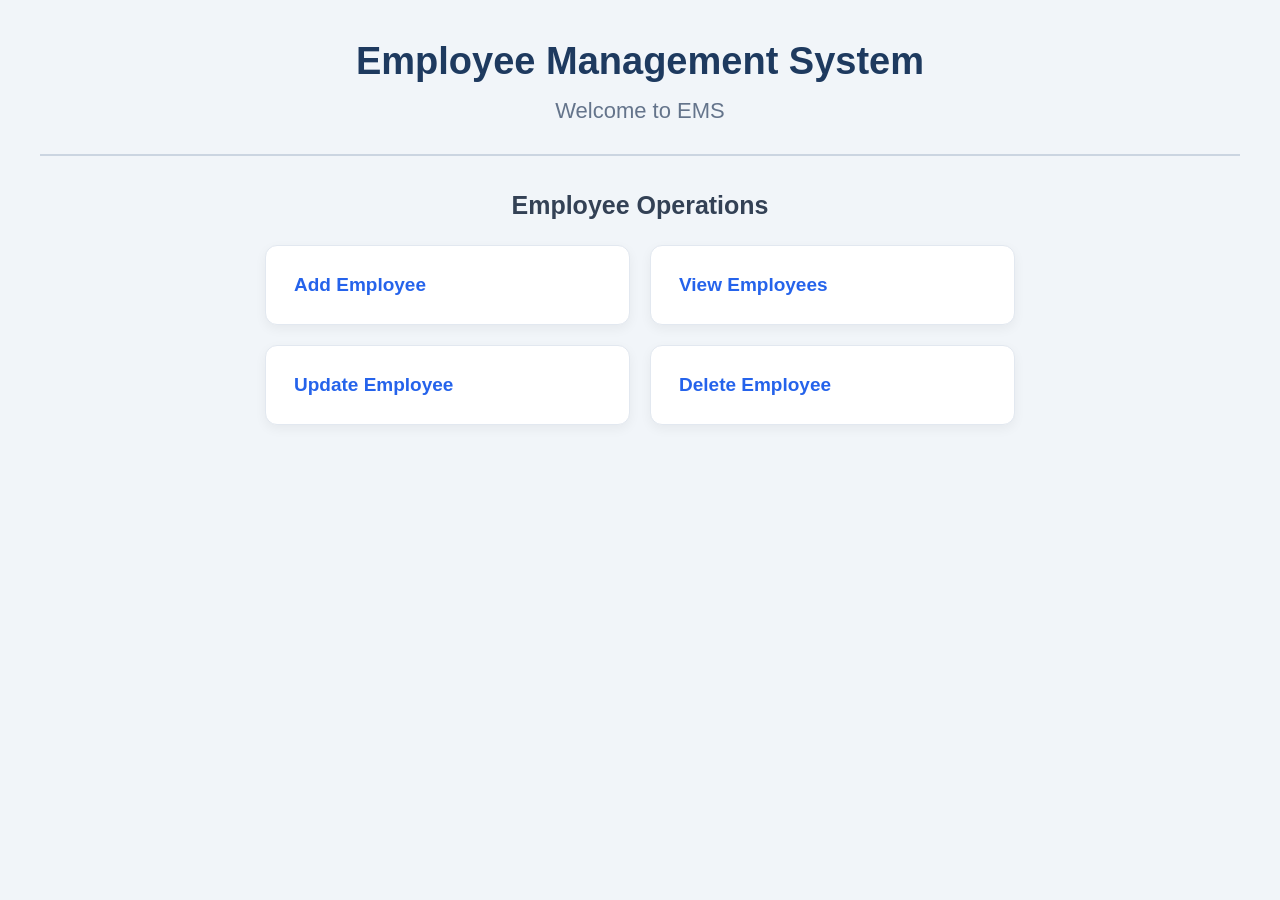
<file: adv-java/01-employee-management-system/src/main/webapp/index.html>
<!DOCTYPE html>
<html>
<head>
<meta charset="UTF-8">
<title>Insert title here</title>
<link rel="stylesheet" href="css/style.css">
</head>
<body>
		<h1>Employee Management System</h1>
		<h2>Welcome to EMS</h2>
		
		<hr>
		
		<h3>Employee Operations</h3>
		<ul>
		<li>
            <a href="addEmployee.html">Add Employee</a>
        </li>

        <li>
            <a href="EmployeeServlet">View Employees</a>
        </li>

        <li>
            <a href="updateEmployee.jsp">Update Employee</a>
        </li>

        <li>
            <a href="deleteEmployee.jsp">Delete Employee</a>
        </li>
		</ul>
</body>
</html>
</file>
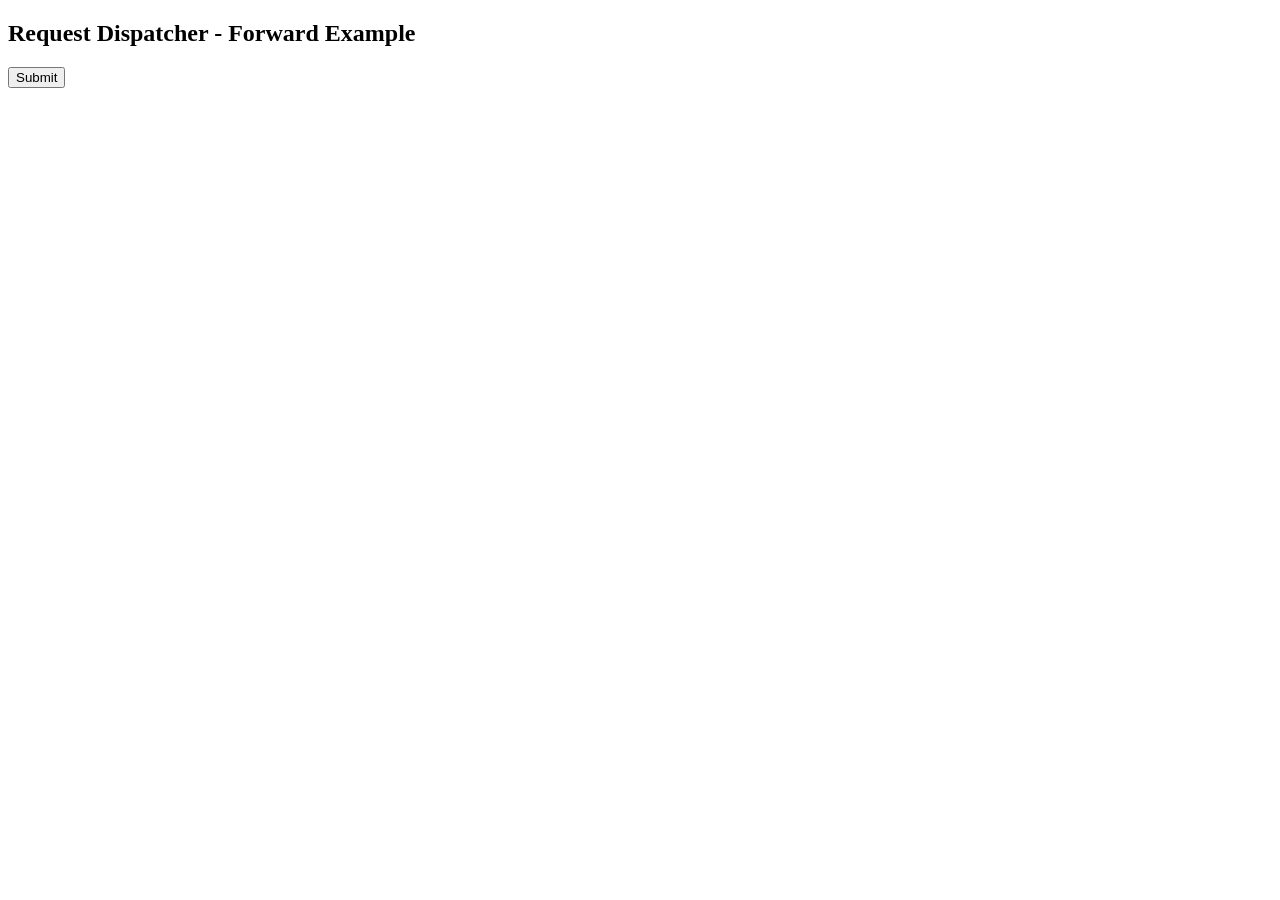
<file: adv-java/02-RequestDispatcherPractice1/src/main/webapp/index.html>
<!DOCTYPE html>
<html>
<head>
<meta charset="UTF-8">
<title>RequestDispatcher Practice-01</title>
</head>
<body>
		<h2>Request Dispatcher - Forward Example</h2>	
		
		<form action="FirstServlet" method="get">
				<button type="submit">Submit</button>
		</form>
</body>
</html>
</file>
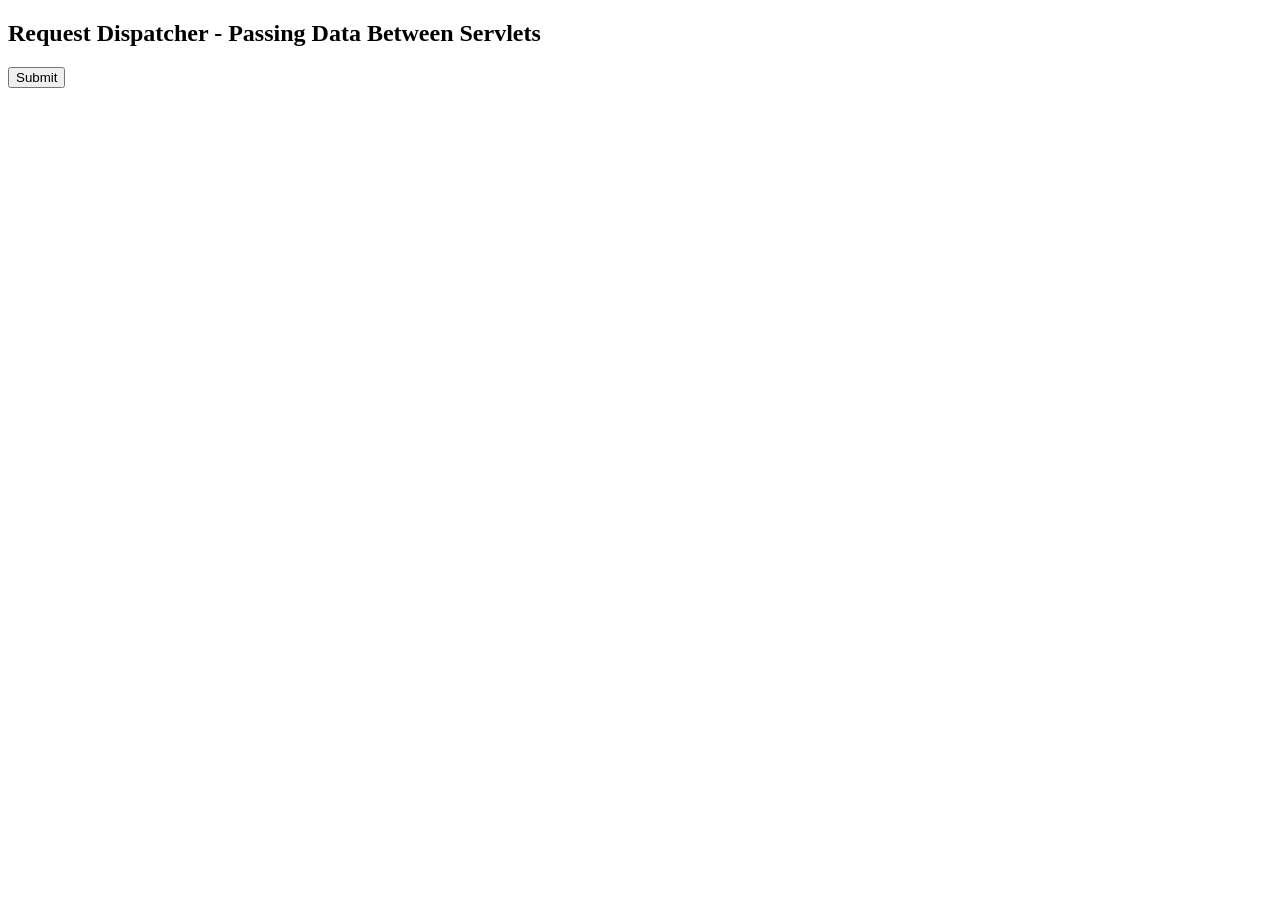
<file: adv-java/03-RequestDispatcherPractice2/src/main/webapp/index.html>
<!DOCTYPE html>
<html>
<head>
<meta charset="UTF-8">
<title>Request Dispatcher - Passing Data</title>

</head>
<body>
		<h2>Request Dispatcher - Passing Data Between Servlets</h2>
		
		<form action="FirstServlet" method="get">
		<button type="submit">Submit</button>
		</form>
</body>
</html>
</file>
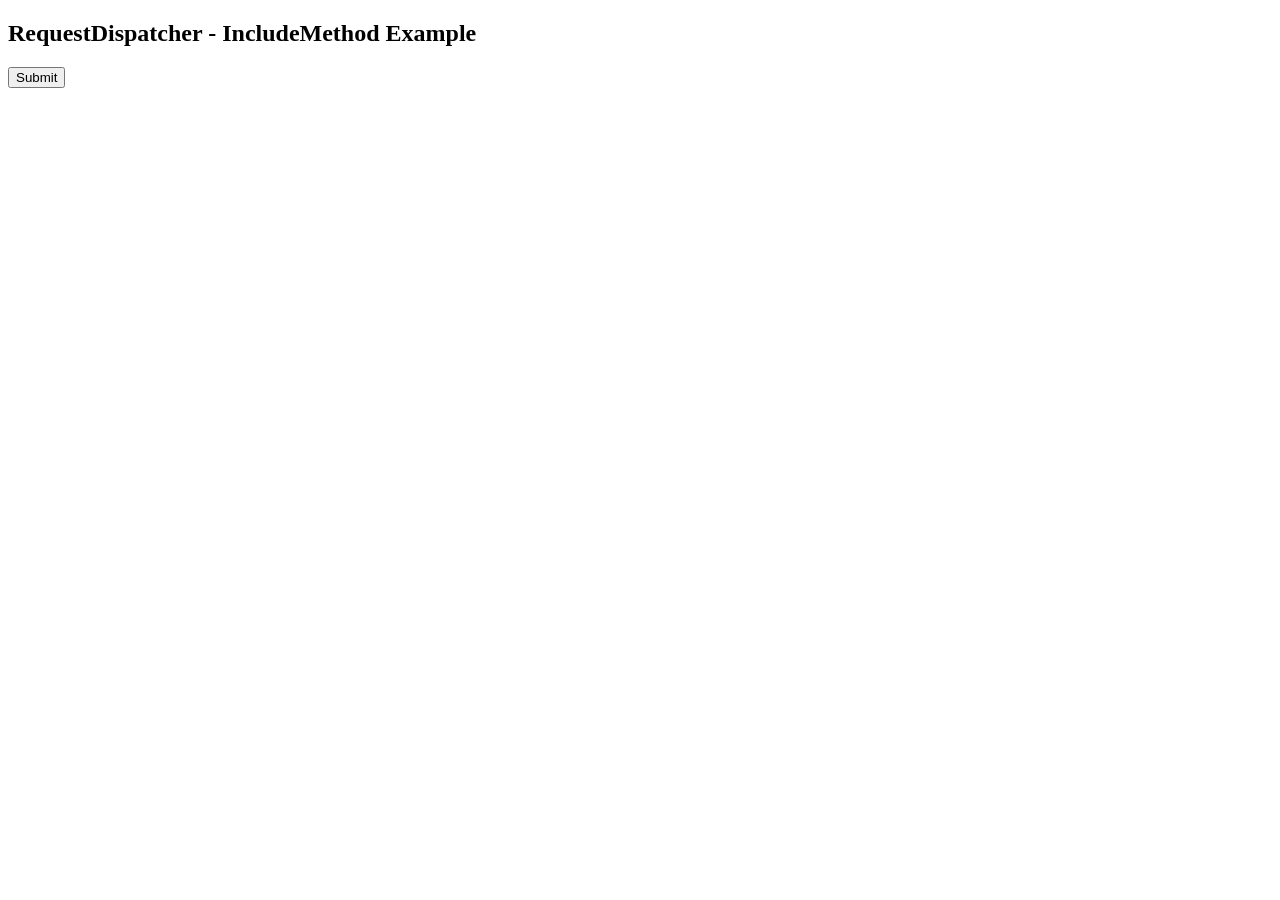
<file: adv-java/04-RequestDispatcherPractice3/src/main/webapp/index.html>
<!DOCTYPE html>
<html>
<head>
<meta charset="UTF-8">
<title>RequestDispatcher Include Example</title>
</head>
<body>
	<h2>RequestDispatcher - IncludeMethod Example</h2>
	
	<form action = "FirstServlet" method="get">
		<button type="submit">Submit</button>
	</form>
</body>
</html>
</file>
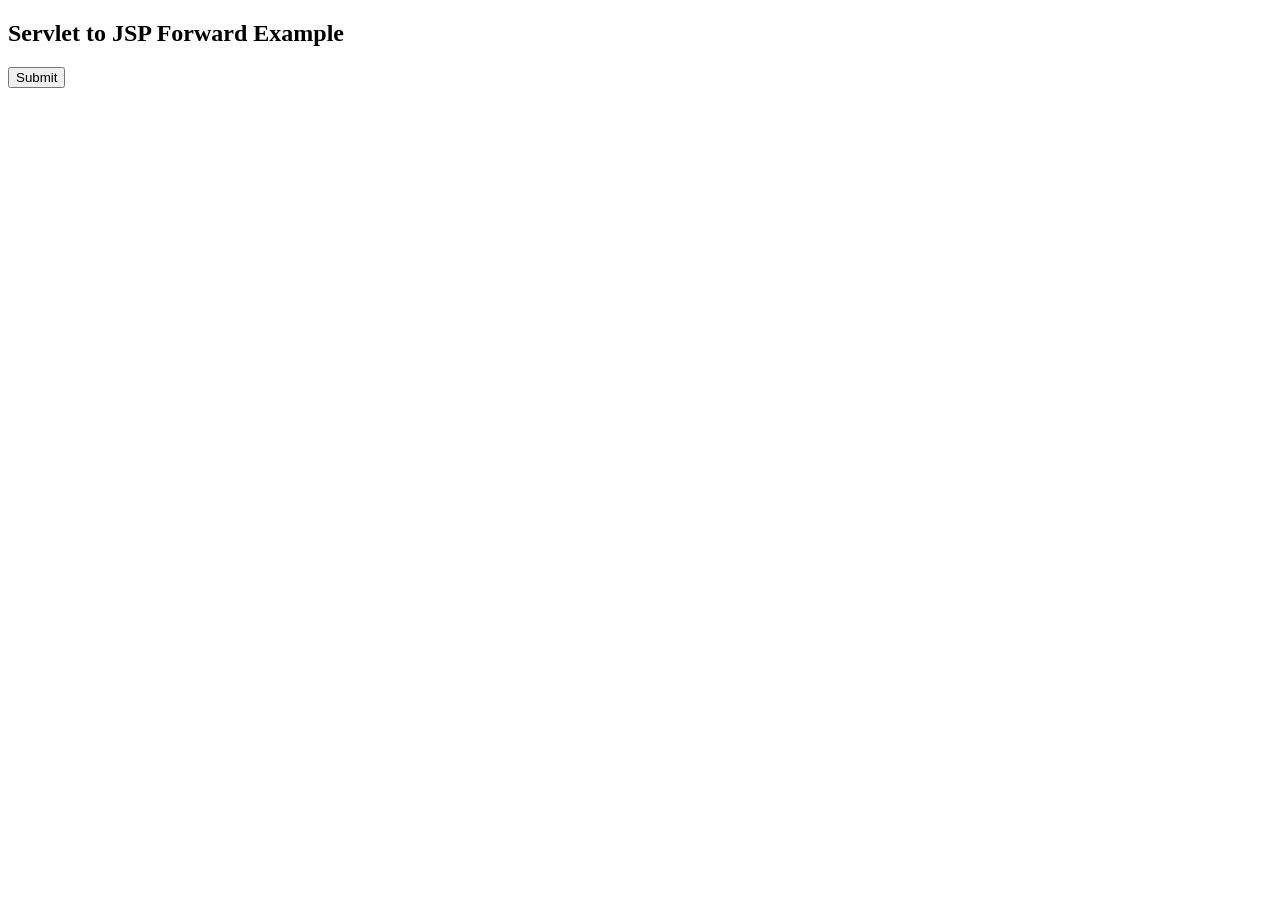
<file: adv-java/05-ServletToJSP_Practice4/src/main/webapp/index.html>
<!DOCTYPE html>
<html>
<head>
<title>Servlet to JSP</title>
</head>
<body>

	<h2>Servlet to JSP Forward Example</h2>
	
	<form action="WelcomeServlet" method="get">
			<button type="submit">Submit</button>
	</form>
	
</body></html>
</file>
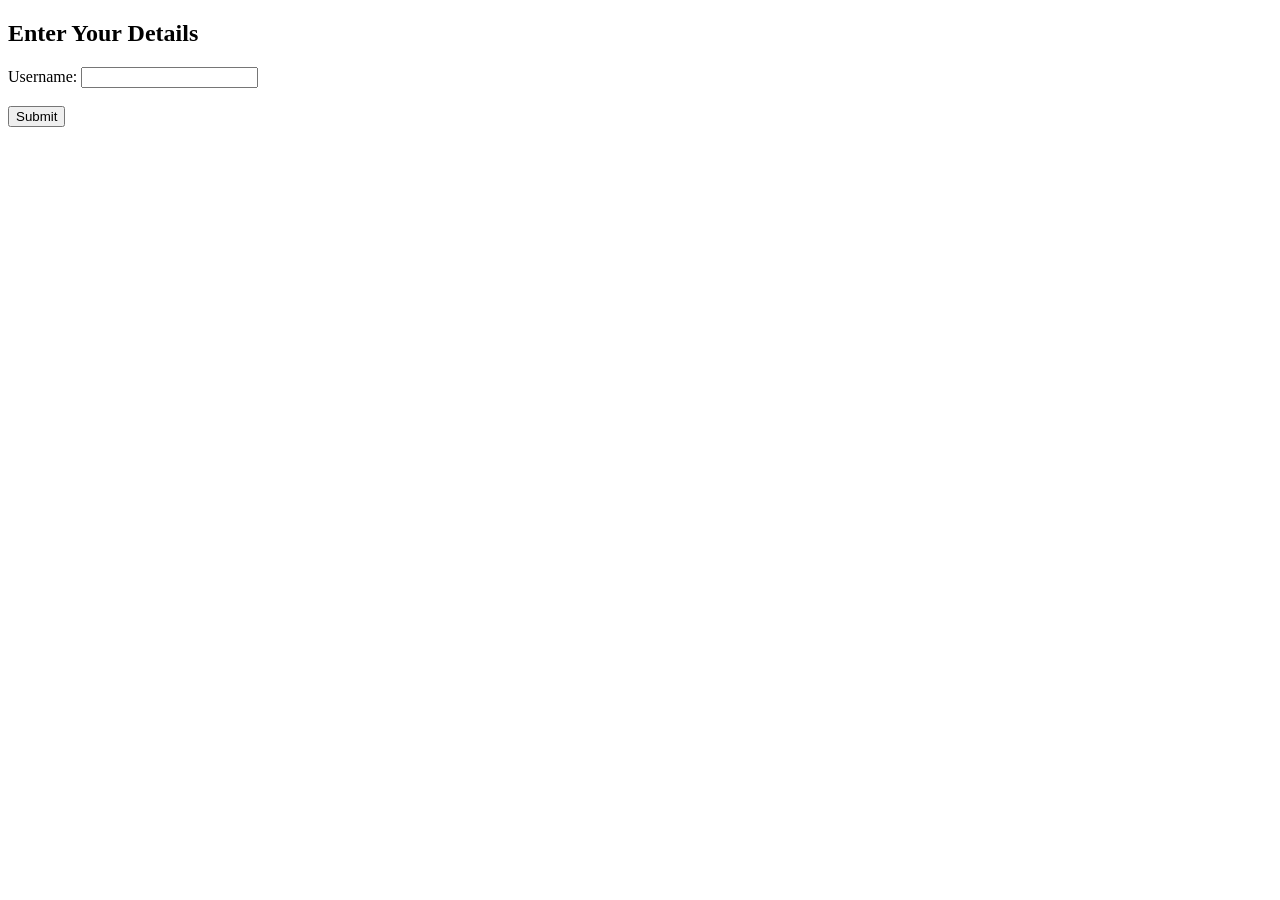
<file: adv-java/07-JSPImplicitObjects6/src/main/webapp/index.html>
<!DOCTYPE html>
<html>
<head>
    <meta charset="UTF-8">
    <title>JSP Implicit Objects</title>
</head>
<body>

    <h2>Enter Your Details</h2>

    <form action="WelcomeServlet" method="post">

        <label>Username:</label>
        <input type="text" name="username" required>

        <br><br>

        <button type="submit">Submit</button>

    </form>

</body>
</html>
</file>
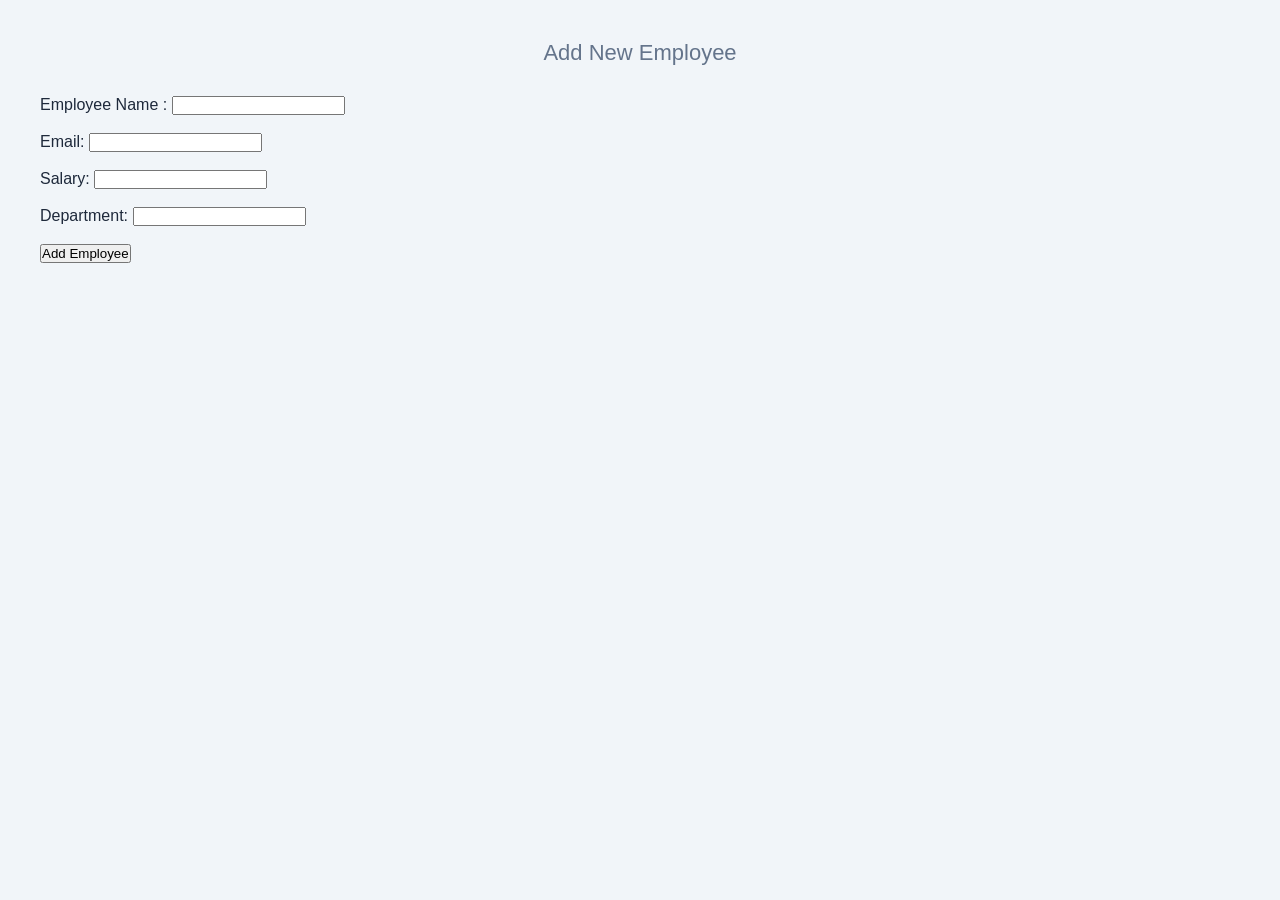
<file: adv-java/01-employee-management-system/src/main/webapp/addEmployee.html>
<!DOCTYPE html>
<html>
<head>
<meta charset="UTF-8">
<title>Add Employee</title>
<link rel="stylesheet" href="css/style.css">
</head>
<body>
		<h2>Add New Employee</h2>
		<form action="EmployeeServlet" method="post">
		
			
			<label>Employee Name :</label>
			<input type="text" name="employeeName">
			<br><br>
			
			<label>Email:</label>
			<input type="email" name="email">
			<br><br>
			
			<label>Salary:</label>
			<input type="number" name="salary" step="0.01">
			<br><br>
			
			<label>Department:</label>
			<input type="text" name="department">
			<br><br>
			
			<button type="submit" name="action" value="add">
    Add Employee
</button>
			
			
		</form>
</body>
</html>
</file>
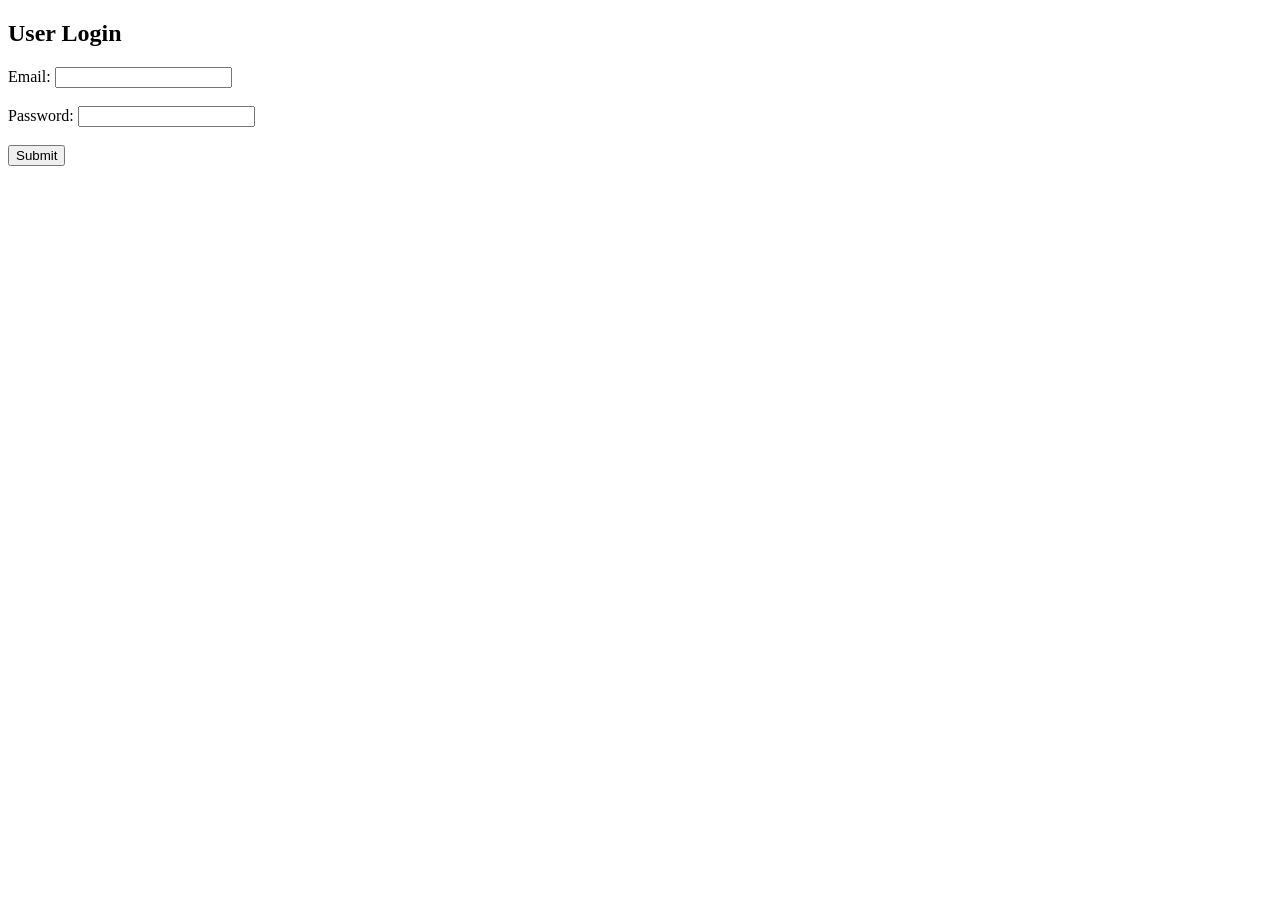
<file: adv-java/06-LoginRequestDispatcher5/src/main/webapp/login.html>
<!DOCTYPE html>
<html>
<head>
<meta charset="UTF-8">
<title>Login Page</title>
</head>
<body>
	<h2>User Login</h2>
	<form action="LoginServlet" method="post">
	
	<label>Email:</label>
	<input type="email" name="email" required>
	<br></br>
	
	<label>Password:</label>
	<input type="password" name="password" required>
	<br></br>
	
	<button type="submit">Submit</button>
	</form>
</body>
</html>
</file>
<file: adv-java/01-employee-management-system/src/main/webapp/css/style.css>
/* General Page Styling */
* {
    margin: 0;
    padding: 0;
    box-sizing: border-box;
}

body {
    font-family: 'Segoe UI', Arial, sans-serif;
    background: #f1f5f9;
    padding: 40px;
    color: #1e293b;
}

/* Main Heading */
h1 {
    font-size: 38px;
    color: #1e3a5f;
    margin-bottom: 15px;
    text-align: center;
}

/* Welcome Heading */
h2 {
    text-align: center;
    font-size: 22px;
    color: #64748b;
    margin-bottom: 30px;
    font-weight: 500;
}

/* Horizontal Line */
hr {
    border: none;
    height: 2px;
    background: #cbd5e1;
    margin-bottom: 35px;
}

/* Operations Heading */
h3 {
    font-size: 25px;
    margin-bottom: 25px;
    color: #334155;
    text-align: center;
}

/* Operations Container */
ul {
    list-style: none;
    display: grid;
    grid-template-columns: repeat(2, minmax(200px, 1fr));
    gap: 20px;
    max-width: 750px;
    margin: 0 auto;
}

/* Operation Cards */
li {
    background: white;
    padding: 28px;
    border-radius: 12px;
    border: 1px solid #e2e8f0;
    box-shadow: 0 4px 12px rgba(0, 0, 0, 0.05);
    transition: 0.3s ease;
}

/* Hover Effect */
li:hover {
    transform: translateY(-5px);
    box-shadow: 0 8px 20px rgba(0, 0, 0, 0.12);
    border-color: #3b82f6;
}

/* Links */
a {
    text-decoration: none;
    color: #2563eb;
    font-size: 19px;
    font-weight: 600;
    display: block;
}

a:hover {
    color: #1d4ed8;
}

/* Mobile Responsive */
@media (max-width: 600px) {
    body {
        padding: 20px;
    }

    h1 {
        font-size: 28px;
    }

    ul {
        grid-template-columns: 1fr;
    }
}
</file>
